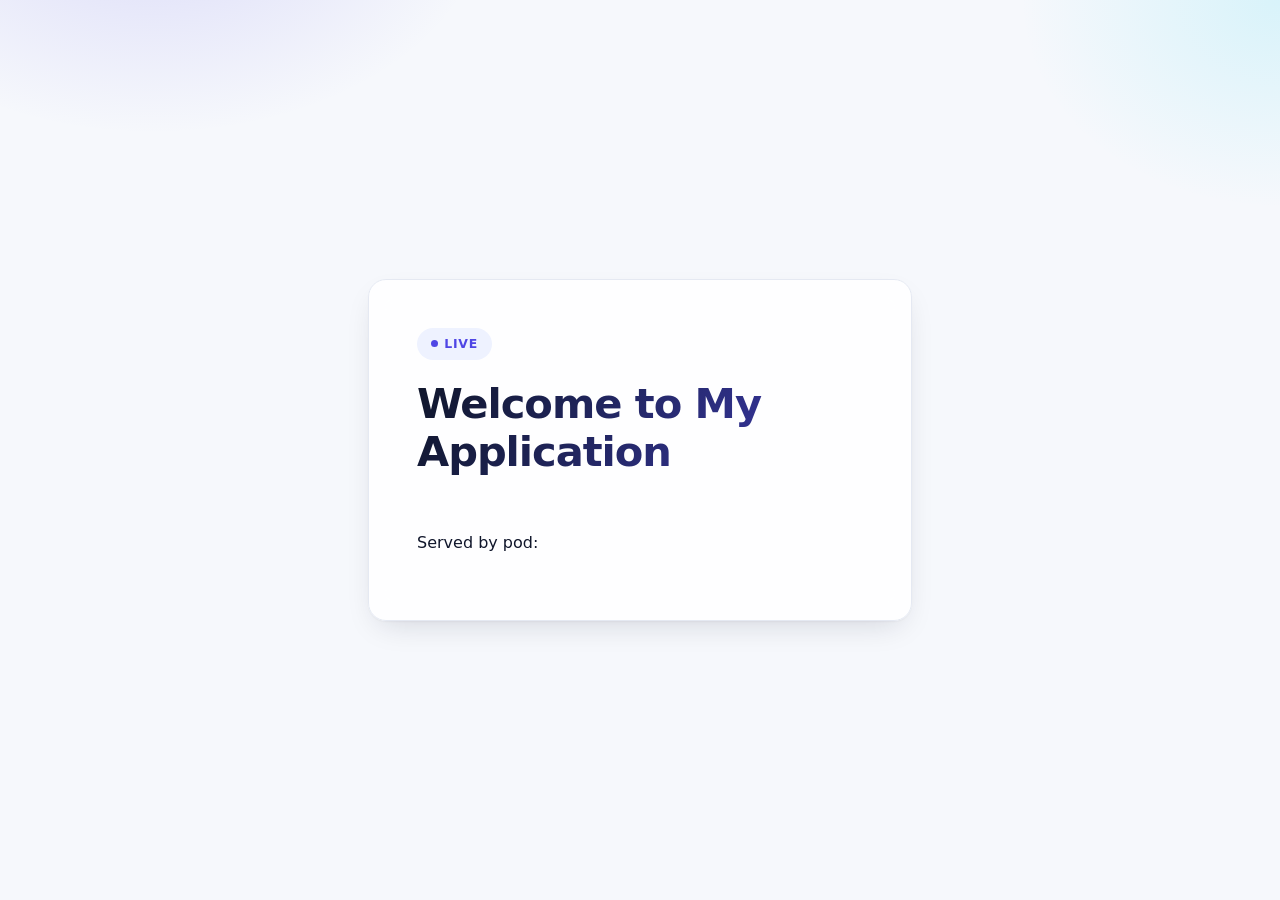
<file: frontend/index.html>
<!doctype html>
<html lang="en">
    <head>
        <meta charset="utf-8">
        <meta name="viewport" content="width=device-width, initial-scale=1">
        <title>My Application</title>
        <link rel="stylesheet" href="style.css">
        <script src="app.js"></script>
    </head>
    <body>
        <main class="card">
            <p class="badge">Live</p>
            <h1>Welcome to My Application</h1>
            <p id="greeting"></p>
            <p>Served by pod: <strong><!--# echo var="hostname" --></strong></p>
        </main>
        <script>
            const greetingElement = document.getElementById('greeting');
            const userName = prompt('Please enter your name:');
            if (userName) {
                greetingElement.textContent = greetUser(userName);
            }
        </script>
    </body>
</html>
</file>
<file: frontend/style.css>
:root {
    --bg: #f6f8fc;
    --surface: #ffffff;
    --text: #10162b;
    --muted: #5b6580;
    --border: #e5e9f2;
    --accent: #4f46e5;
    --accent-soft: #eef2ff;
    --radius: 18px;
    --shadow: 0 1px 2px rgba(16, 22, 43, .04),
              0 12px 32px -12px rgba(16, 22, 43, .18);
}

@media (prefers-color-scheme: dark) {
    :root {
        --bg: #0b0f1a;
        --surface: #141a29;
        --text: #eef1f8;
        --muted: #98a2b8;
        --border: #232b3d;
        --accent: #8b8cf9;
        --accent-soft: #1c2137;
        --shadow: 0 1px 2px rgba(0, 0, 0, .3),
                  0 16px 40px -16px rgba(0, 0, 0, .7);
    }
}

*,
*::before,
*::after {
    box-sizing: border-box;
}

html {
    -webkit-text-size-adjust: 100%;
}

body {
    margin: 0;
    min-height: 100vh;
    padding: 24px;
    display: grid;
    place-items: center;
    font-family: "Inter", ui-sans-serif, system-ui, -apple-system,
        "Segoe UI", Roboto, "Helvetica Neue", Arial, sans-serif;
    font-size: 16px;
    line-height: 1.6;
    color: var(--text);
    background: var(--bg);
    background-image:
        radial-gradient(60ch 40ch at 12% -10%, color-mix(in srgb, var(--accent) 16%, transparent), transparent 70%),
        radial-gradient(50ch 40ch at 100% 0%, color-mix(in srgb, #22d3ee 14%, transparent), transparent 65%);
    background-attachment: fixed;
    -webkit-font-smoothing: antialiased;
}

.card {
    width: min(100%, 34rem);
    padding: clamp(28px, 6vw, 48px);
    background: color-mix(in srgb, var(--surface) 86%, transparent);
    border: 1px solid var(--border);
    border-radius: var(--radius);
    box-shadow: var(--shadow);
    backdrop-filter: blur(14px);
    animation: rise .5s cubic-bezier(.21, .8, .3, 1) both;
}

.badge {
    display: inline-flex;
    align-items: center;
    gap: .5em;
    margin: 0 0 20px;
    padding: 6px 14px;
    border-radius: 999px;
    background: var(--accent-soft);
    color: var(--accent);
    font-size: .78rem;
    font-weight: 600;
    letter-spacing: .06em;
    text-transform: uppercase;
}

.badge::before {
    content: "";
    width: 7px;
    height: 7px;
    border-radius: 50%;
    background: currentColor;
    box-shadow: 0 0 0 0 currentColor;
    animation: pulse 2.4s ease-out infinite;
}

h1 {
    margin: 0 0 12px;
    font-size: clamp(1.9rem, 5vw, 2.6rem);
    line-height: 1.15;
    letter-spacing: -.025em;
    font-weight: 700;
    background: linear-gradient(120deg, var(--text), color-mix(in srgb, var(--accent) 75%, var(--text)));
    -webkit-background-clip: text;
    background-clip: text;
    color: transparent;
}

#greeting {
    margin: 0;
    min-height: 1.6em;
    font-size: 1.05rem;
    color: var(--muted);
}

#greeting:not(:empty) {
    margin-top: 20px;
    padding: 16px 20px;
    border-left: 3px solid var(--accent);
    border-radius: 0 12px 12px 0;
    background: var(--accent-soft);
    color: var(--text);
    animation: rise .4s ease both;
}

@keyframes rise {
    from {
        opacity: 0;
        transform: translateY(12px);
    }
}

@keyframes pulse {
    70% {
        box-shadow: 0 0 0 6px transparent;
    }
    100% {
        box-shadow: 0 0 0 0 transparent;
    }
}

@media (prefers-reduced-motion: reduce) {
    *,
    *::before,
    *::after {
        animation: none !important;
        transition: none !important;
    }
}
</file>
